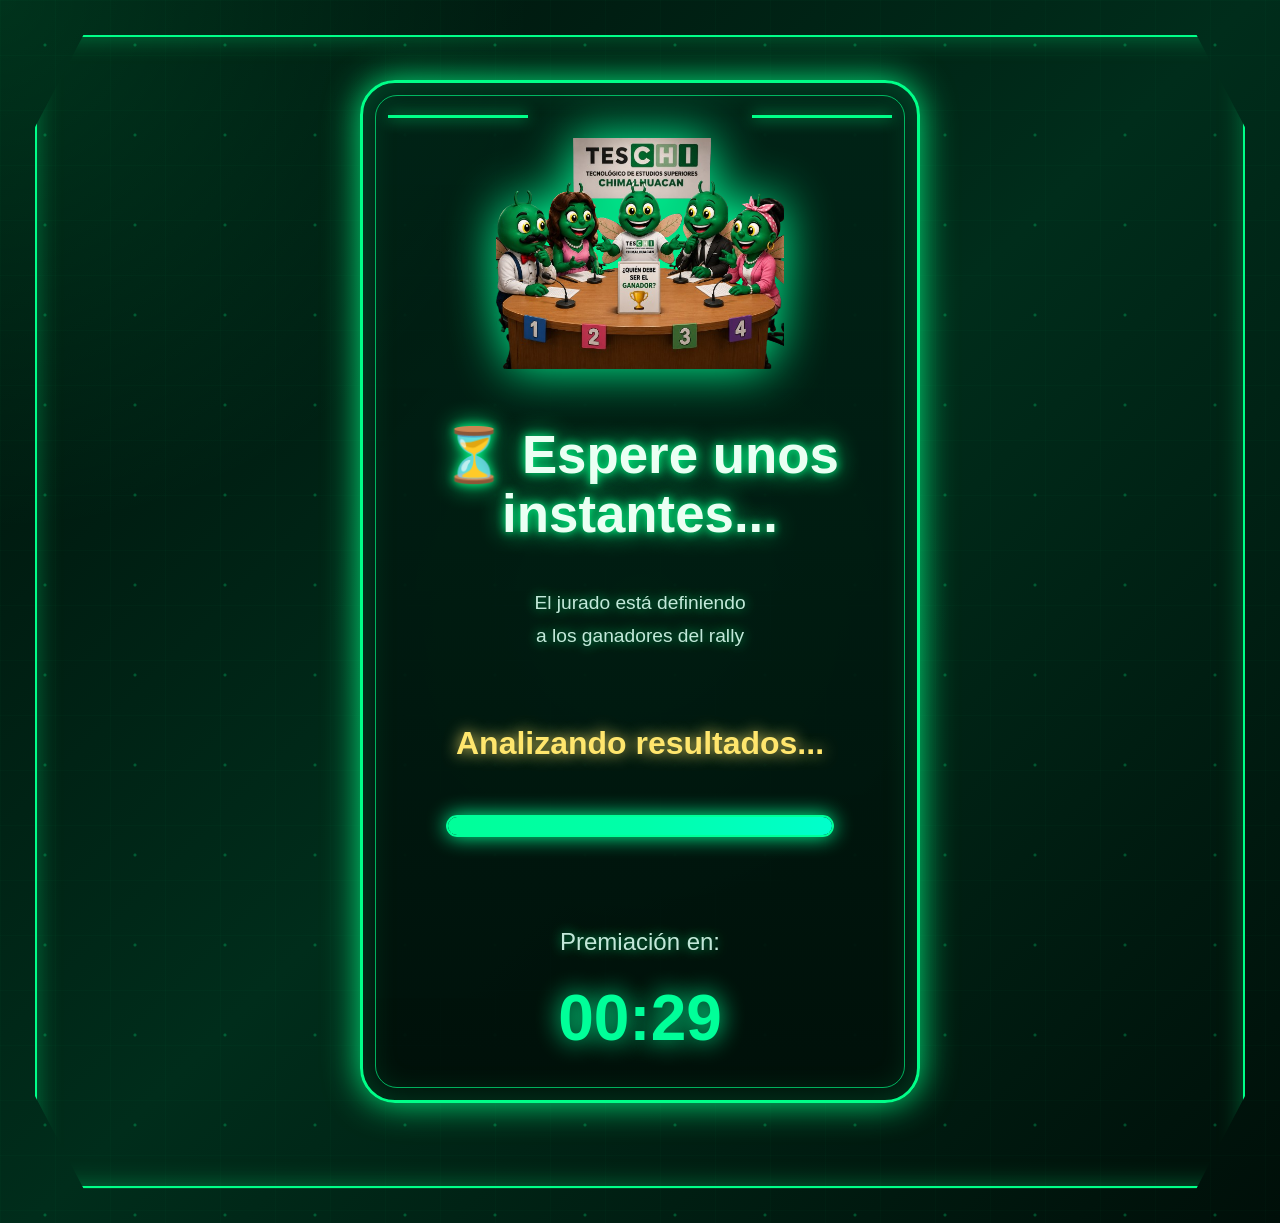
<file: index.html>
<!DOCTYPE html>
<html lang="es">

<head>
    <meta charset="UTF-8">

    <meta name="viewport"
          content="width=device-width, initial-scale=1.0">

    <title>Rally Conocimientos</title>

    <link rel="icon" type="image/png" href="IMG/favicon.png?v=1">

    <link rel="stylesheet"
          href="CSS/style.css?v=300000">
</head>

<body class="home cyber-home">

    <div class="cyber-marco"></div>

    <section class="login-card cyber-card">

        <div class="inicio-layout">

            <div class="inicio-contenido">

                <div class="logo-neon">
                    <img src="IMG/teschi.png"
                         class="logo logo-teschi"
                         alt="TESCHI">
                </div>

                <h1>
                    Rally de<br>
                    Conocimientos
                </h1>

                <p>
                    Ingeniería en Sistemas Computacionales
                </p>

                <div class="aviso-evento">
                    <h3>
                        ⚠ La competencia iniciará hoy ⚠
                    </h3>

                    <p>
                        Tiempo restante:
                    </p>

                    <strong id="contador">Cargando...</strong>
                </div>

                <div style="display:flex;
                            justify-content:center;
                            gap:15px;
                            flex-wrap:wrap;">

                    <a href="pendiente.html?v=300000"
                       class="btn cyber-btn">
                        Acceder
                    </a>

                    <a href="equipos.html?v=300000"
                       class="btn cyber-btn">
                        Equipos
                    </a>

                </div>

            </div>

            <div class="panel-mascota">

                <img src="IMG/mascota-pensando.png"
                     alt="Mascota TESCHI"
                     class="mascota-pensando">

                <div class="mensaje-mascota">
                    <h3>
                        ¿Quién será el ganador?
                    </h3>

                    <p>
                        Estrategia • Preparación • Trabajo en equipo
                    </p>
                </div>

            </div>

        </div>

    </section>

    <script src="JS/contador.js?v=400000"></script>
    <script src="JS/control.js?v=8"></script>

</body>

</html>
</file>
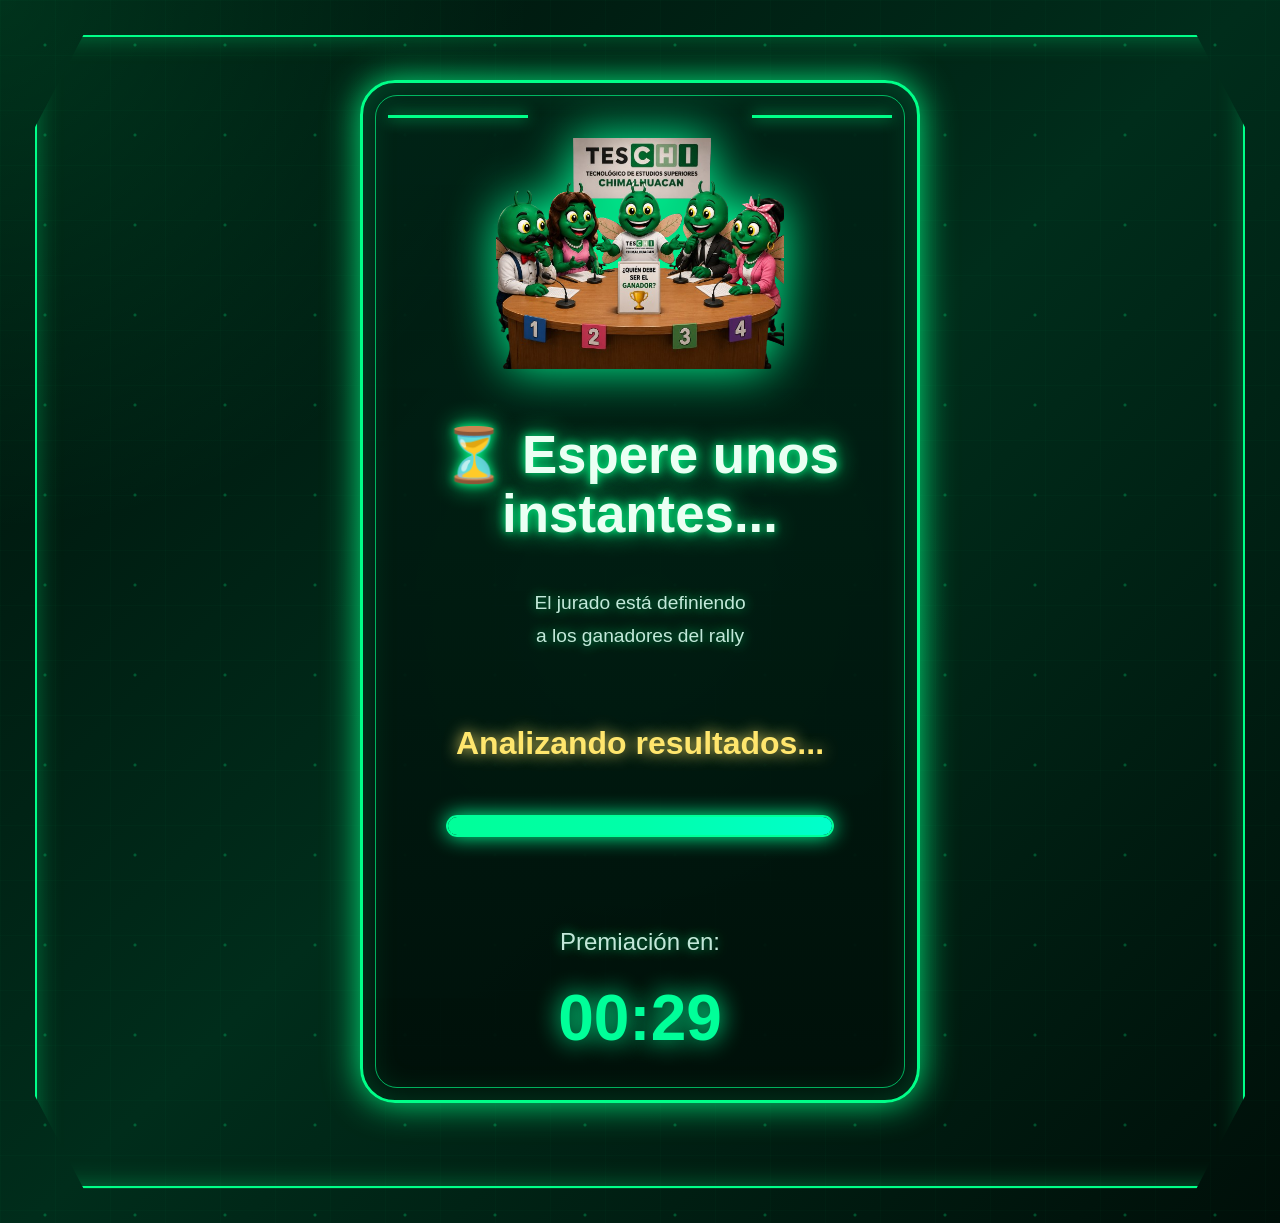
<file: equipos.html>
<!DOCTYPE html>
<html lang="es">

<head>
    <meta charset="UTF-8">
    <meta name="viewport" content="width=device-width, initial-scale=1.0">
    <title>Equipos Registrados</title>

    <link rel="icon" type="image/png" href="IMG/favicon.png?v=1">

    <link rel="stylesheet" href="CSS/style.css?v=600000">
</head>

<body class="home cyber-home">

    <div class="cyber-marco"></div>

    <section class="login-card cyber-card equipos-card">

        <h1>
            Equipos<br>
            Registrados
        </h1>

        <p>Total de equipos inscritos:</p>

        <strong id="totalEquipos"
                class="contador-equipos">
            0
        </strong>

        <div class="equipos-layout">

            <img src="IMG/versus-normal.png"
                 class="img-vs"
                 alt="Versus">

            <div class="tabla-equipos">

                <div class="tabla-head">
                    <span>#</span>
                    <span>Equipo</span>
                </div>

                <div id="listaEquipos"></div>

            </div>

            <img src="IMG/versus-ranchero.png"
                 class="img-vs"
                 alt="Versus ranchero">

        </div>

        <a href="index.html?v=600001" class="btn cyber-btn">
            Regresar
        </a>

    </section>

    <script src="JS/equipos.js?v=600001"></script>
    <script src="JS/contador_equipos.js?v=600001"></script>
    <script src="JS/control.js?v=8"></script>

</body>

</html>
</file>
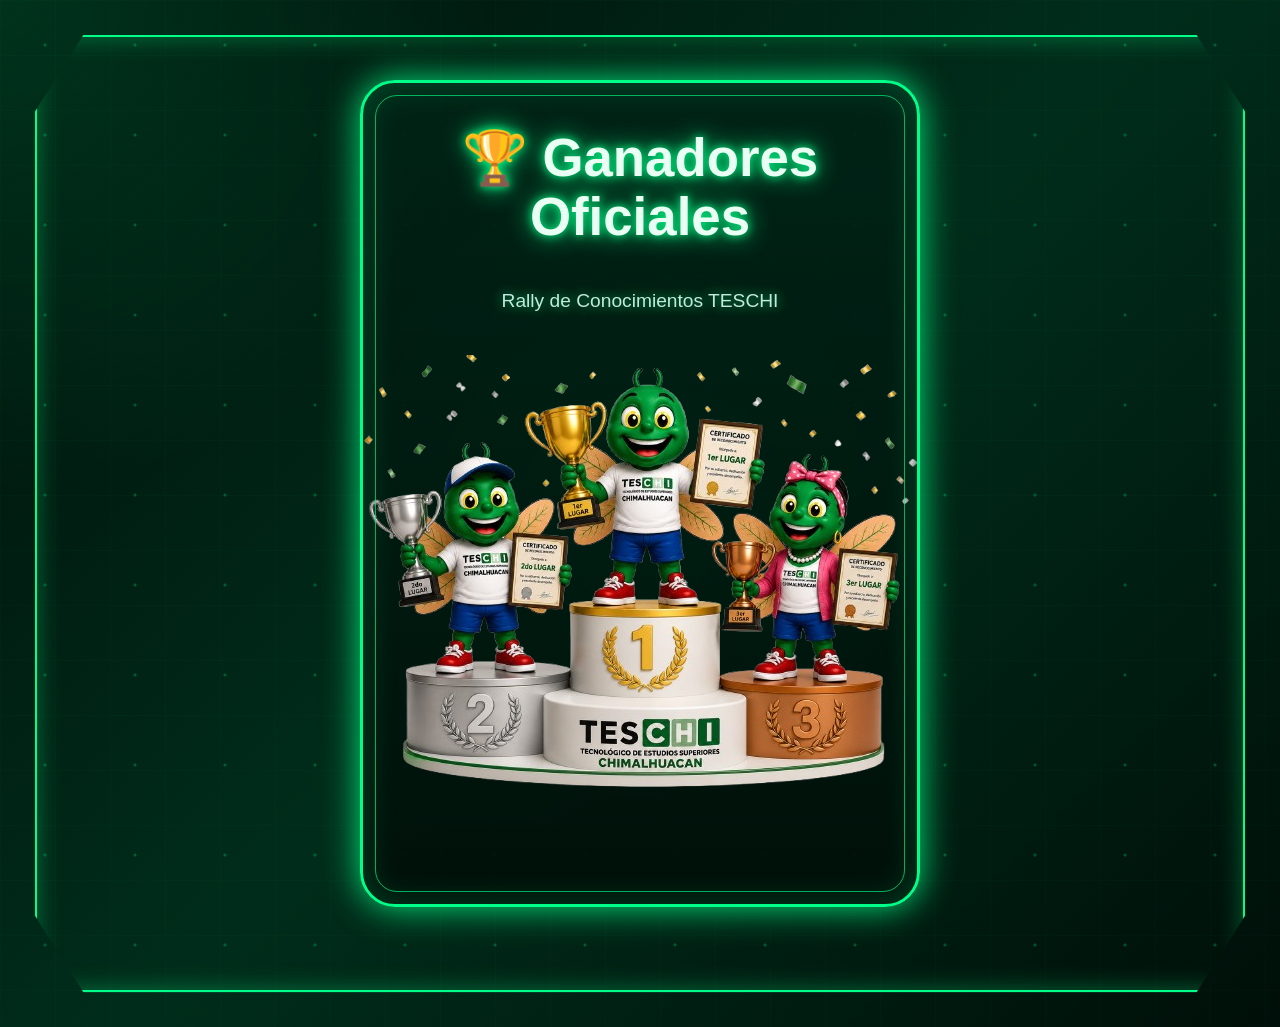
<file: ganadores.html>
<!DOCTYPE html>
<html lang="es">

<head>
    <meta charset="UTF-8">

    <meta name="viewport"
          content="width=device-width, initial-scale=1.0">

    <title>Ganadores oficiales</title>

    <link rel="icon" type="image/png" href="IMG/favicon.png?v=1">

    <link rel="stylesheet" href="CSS/style.css?v=20260601-01">
    
</head>

<body class="home cyber-home">

    <div class="cyber-marco"></div>

    <section class="login-card cyber-card">

        <!-- TITULO -->
        <h1>
            🏆 Ganadores Oficiales
        </h1>

        <p>
            Rally de Conocimientos TESCHI
        </p>

        <!-- PODIO -->
       <div class="podio-container">

    <img src="IMG/podio.png" class="img-podio">

        </div>

        <div class="top5-final" id="top5Final">
            <!-- Aquí se cargará el TOP 5 automático -->
        </div>

        <script src="JS/ganadores.js?v=600001"></script>
        <script src="JS/control.js?v=8"></script>

    </section>

</body>

</html>
</file>
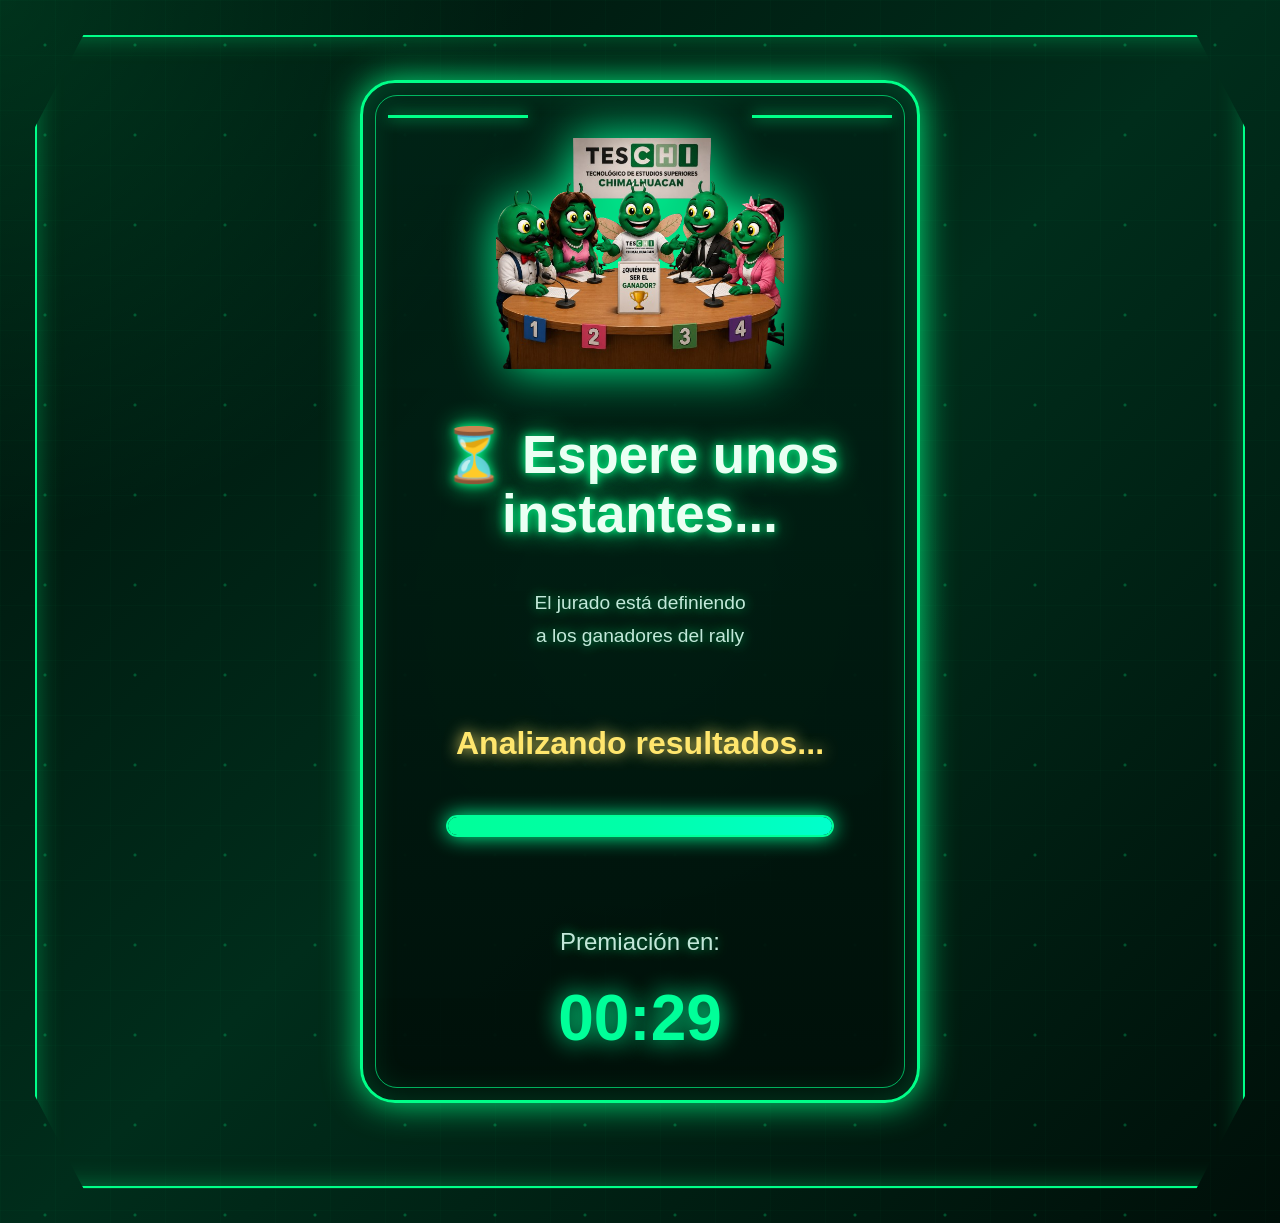
<file: listo.html>
<!DOCTYPE html>
<html lang="es">

<head>
    <meta charset="UTF-8">
    <meta name="viewport" content="width=device-width, initial-scale=1.0">
    <title>¿Están listos?</title>

    <link rel="icon" type="image/png" href="IMG/favicon.png?v=1">
    <link rel="stylesheet" href="CSS/style.css">
</head>

<body class="home cyber-home">

    <div class="cyber-marco"></div>

    <section class="login-card cyber-card pantalla-listos">

        <img src="IMG/mascota-lista.png" class="mascota-lista" alt="Mascota lista">

        <h1>¿ESTÁN LISTOS?</h1>

        <p>La competencia está por iniciar</p>

        <div class="contador-final" id="contadorFinal">
            00:02:00
        </div>

    </section>

    <script src="JS/listo.js?v=400001"></script>
    <script src="JS/control.js?v=8"></script>

</body>

</html>
</file>
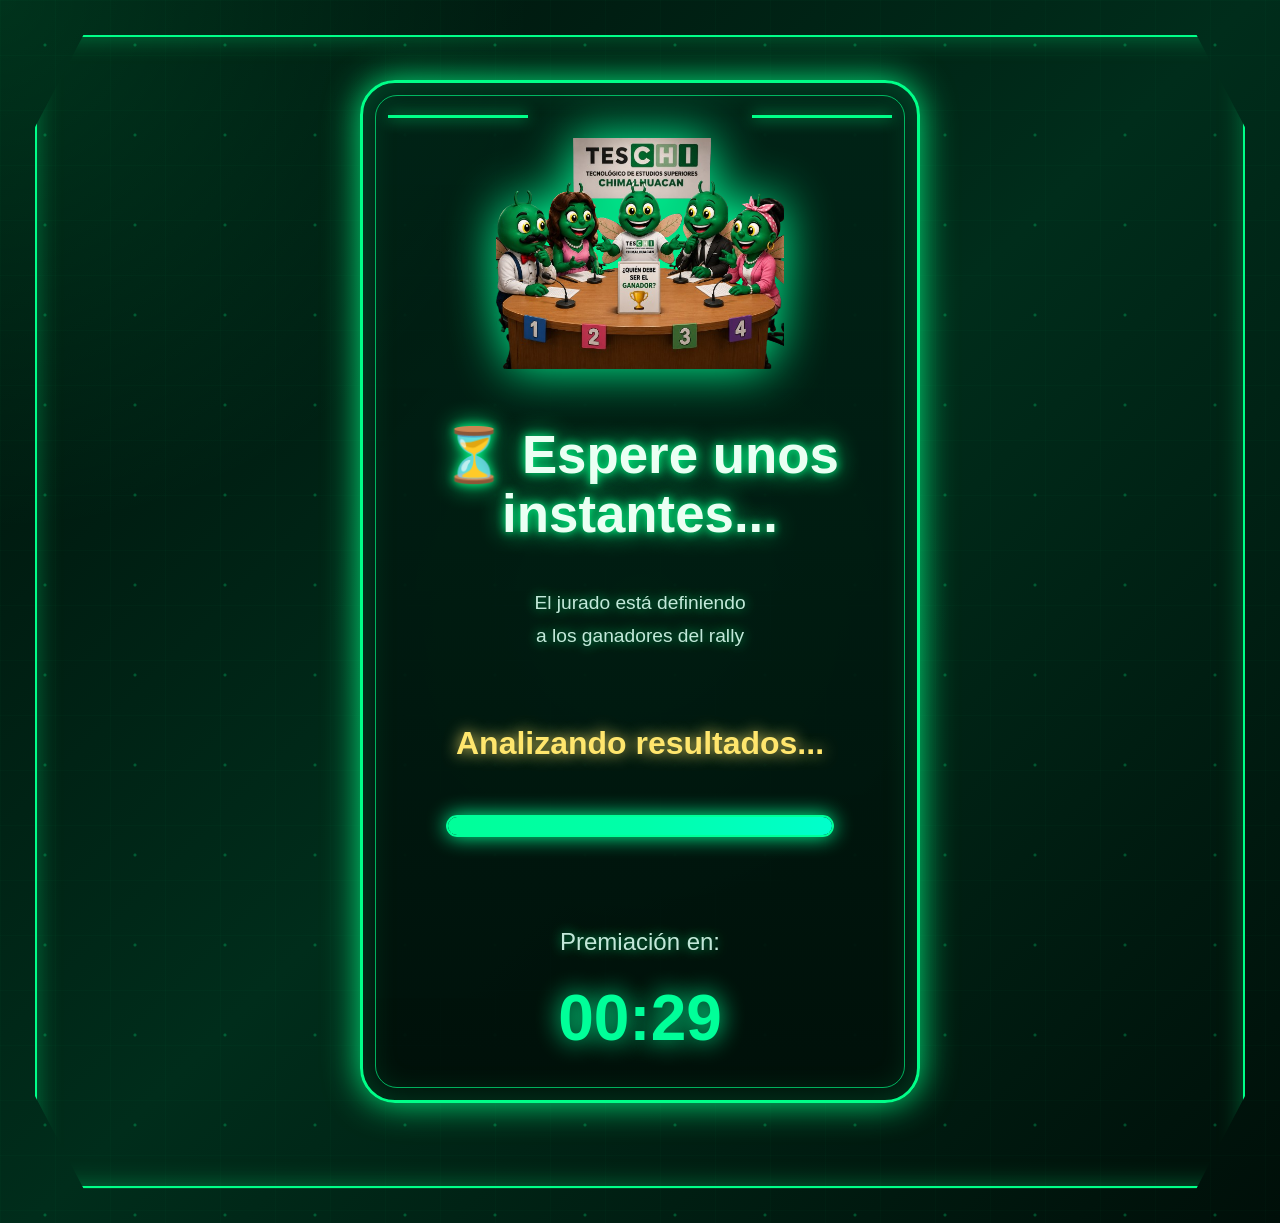
<file: pendiente.html>
<!DOCTYPE html>
<html lang="es">

<head>
    <meta charset="UTF-8">
    <meta name="viewport" content="width=device-width, initial-scale=1.0">
    <title>Competencia no iniciada</title>

    <link rel="icon" type="image/png" href="IMG/favicon.png?v=1">
    <link rel="stylesheet"
          href="CSS/style.css?v=300000">
</head>

<body class="home cyber-home">

    <div class="cyber-marco"></div>

    <section class="login-card cyber-card">

        <img src="IMG/mascota-triste.png"
             class="mascota-triste"
             alt="Mascota triste">

        <h1>Lo sentimos</h1>

        <p>La competencia aún no inicia.</p>

        <div class="aviso-evento">

            <h3>
                ⚠ El evento iniciará EN UNOS INSTANTES ⚠
            </h3>

            <p>
                Tiempo restante:
            </p>

            <strong id="contadorPendiente">
                Cargando...
            </strong>

        </div>

        <a href="index.html?v=300000"
           class="btn cyber-btn">
            Regresar
        </a>

    </section>

    <script src="JS/contador_pendiente.js?v=400000"></script>
    <script src="JS/control.js?v=8"></script>

</body>

</html>
</file>
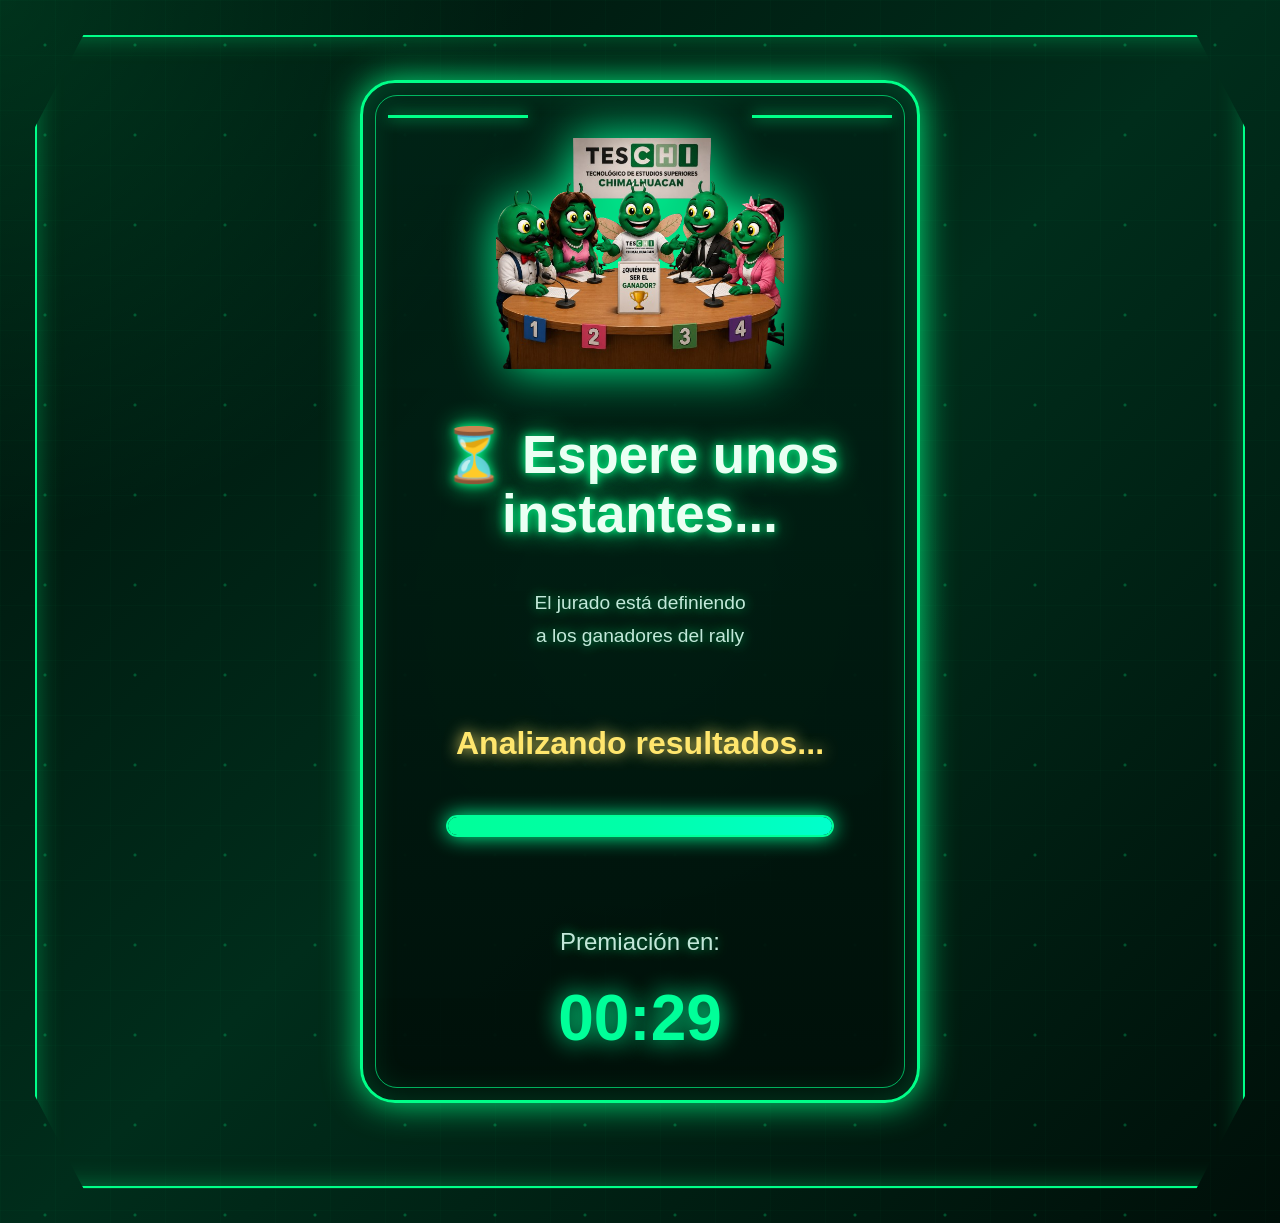
<file: premiacion.html>
<!DOCTYPE html>
<html lang="es">

<head>
    <meta charset="UTF-8">

    <!-- RESPONSIVE -->
    <meta name="viewport" content="width=device-width, initial-scale=1.0">

    <title>Definiendo ganadores</title>

    <link rel="icon" type="image/png" href="IMG/favicon.png?v=1">
    <link rel="stylesheet" href="CSS/style.css">
</head>

<body class="home cyber-home">

    <!-- MARCO -->
    <div class="cyber-marco"></div>

    <!-- TARJETA -->
    <section class="login-card cyber-card">

        <!-- IMAGEN JURADO -->
        <div class="logo-neon">
            <img src="IMG/jurado.png"
                 class="mascota-premiacion"
                 alt="Jurado">
        </div>

        <!-- TITULO -->
        <h1>
            ⏳ Espere unos instantes...
        </h1>

        <!-- SUB -->
        <p class="sub-premiacion">
            El jurado está definiendo<br>
            a los ganadores del rally
        </p>

        <!-- TEXTO CAMBIANTE -->
        <div class="estado-box">

            <h2 id="estadoTexto">
                Analizando resultados...
            </h2>

        </div>

        <!-- BARRA -->
        <div class="barra-contenedor">

            <div class="barra-carga"></div>

        </div>

        <!-- CONTADOR -->
        <div class="contador-premiacion">

            <p>Premiación en:</p>

            <strong id="contadorFinal">
                00:30
            </strong>

        </div>

    </section>

    <!-- SCRIPT -->
    <script src="JS/premiacion.js?v=500001"></script>
    <script src="JS/control.js?v=8"></script>

</body>

</html>
</file>
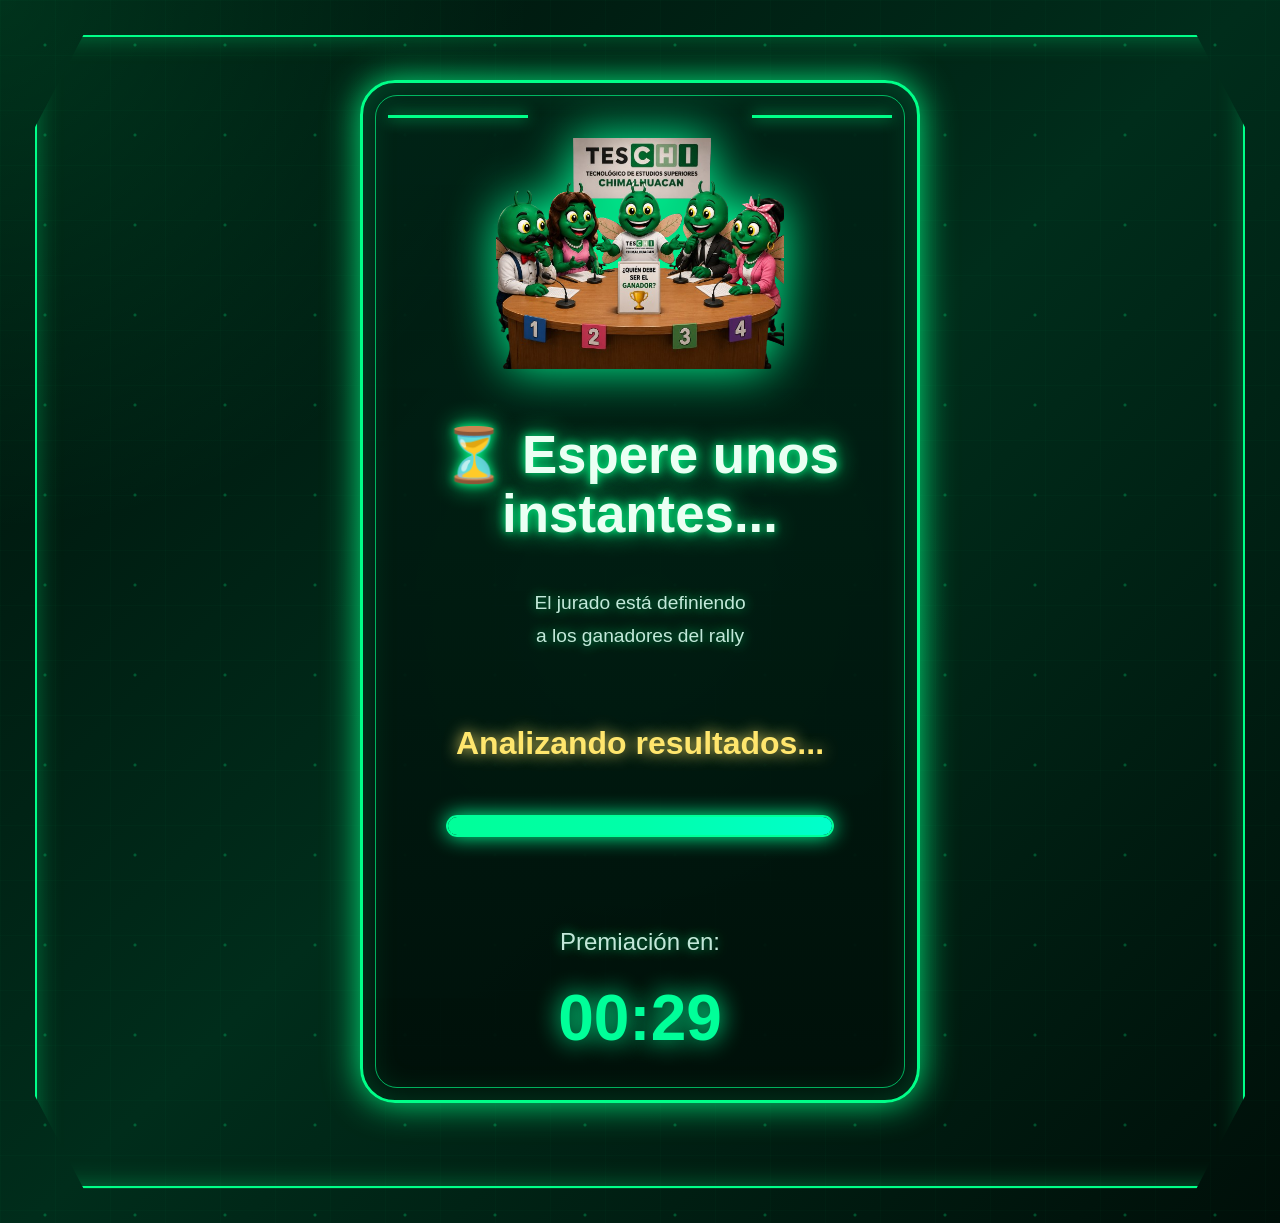
<file: ranking.html>
<!DOCTYPE html>
<html lang="es">

<head>
    <meta charset="UTF-8">
    <meta name="viewport" content="width=device-width, initial-scale=1.0">
    <title>Ranking | Rally de Conocimientos</title>

    <link rel="icon" type="image/png" href="IMG/favicon.png?v=1">
    
    <link rel="stylesheet" href="CSS/style.css?v=20260601-02">
</head>

<body>

    <header class="header">
        <img src="IMG/isc.jpg" class="logo-small" alt="ISC">

        <h1>Rally de Conocimientos</h1>
        <p>Ranking en tiempo real</p>
    </header>

    <main class="dashboard">

        <section class="ranking">
            <div id="tabla-ranking"></div>
        </section>

        <aside class="panel-derecho">
            <img src="IMG/mascota.png" class="mascota" alt="Mascota TESCHI">

            <div class="info-box">
                <h3>Fecha actual</h3>
                <p id="fecha"></p>

                <h3>Hora actual</h3>
                <p id="hora"></p>

                <h3>Última actualización</h3>
                <p id="actualizacion"></p>
            </div>
        </aside>

    </main>

    <div class="reloj-inferior" id="relojInferior"></div>

    <script src="JS/ranking.js?v=20260609-109"></script>
    <script src="JS/control.js?v=8"></script>

</body>

</html>
</file>
<file: CSS/style.css>
* {
  margin: 0;
  padding: 0;
  box-sizing: border-box;
  font-family: 'Segoe UI', Arial, sans-serif;
}

body {
  min-height: 100vh;
  color: white;
  background:
    radial-gradient(circle at top right, rgba(0,255,120,0.25), transparent 35%),
    linear-gradient(135deg, #001b12, #003d24, #007a3d);
  overflow-x: hidden;
}

/* HEADER */
.header {
  text-align: center;
  padding: 18px 15px 22px;
  background: #001f14;
  border-bottom: 4px solid #00ff88;
  box-shadow: 0 0 25px rgba(0,255,136,0.7);
}

.logo-small {
  width: 115px;
  background: white;
  padding: 8px;
  border-radius: 14px;
  box-shadow: 0 0 20px rgba(255,255,255,0.6);
}

.header h1 {
  margin-top: 10px;
  font-size: 2.4rem;
  text-shadow: 0 0 15px rgba(0,255,136,0.9);
}

.header p {
  color: #8dffc8;
  font-size: 1.1rem;
}

/* DASHBOARD */
.dashboard {
  width: 96%;
  max-width: 1600px;
  margin: 22px auto;
  display: grid;
  grid-template-columns: 1fr 390px;
  gap: 28px;
  align-items: start;
}

/* RANKING */
.ranking {
  width: 100%;
  margin: 0;
}

.team-card {
  display: grid;
  grid-template-columns: 120px 1fr 120px 180px;
  align-items: center;
  gap: 18px;
  margin-bottom: 16px;
  padding: 16px 22px;
  min-height: 82px;
  border-radius: 18px;
  background:
    linear-gradient(90deg, rgba(0,40,25,0.95), rgba(0,110,60,0.8));
  border: 2px solid rgba(0,255,136,0.45);
  box-shadow:
    0 0 18px rgba(0,255,136,0.35),
    inset 0 0 25px rgba(0,255,136,0.08);
  position: relative;
  overflow: hidden;
}

.team-card::before {
  content: "";
  position: absolute;
  left: 0;
  top: 0;
  width: 14px;
  height: 100%;
  background: #00ff88;
  box-shadow: 0 0 18px #00ff88;
}

.team-card::after {
  content: "";
  position: absolute;
  right: 180px;
  width: 160px;
  height: 100%;
  background:
    linear-gradient(135deg, transparent 20%, rgba(0,255,136,0.15), transparent 70%);
}

.position {
  font-size: 2.7rem;
  font-weight: 900;
  color: #00ff88;
  text-shadow: 0 0 12px rgba(0,255,136,1);
  z-index: 2;
}

.team-name {
  font-size: 1.45rem;
  font-weight: 800;
  z-index: 2;
}

.points {
  text-align: center;
  background: white;
  color: #006b35;
  padding: 12px 18px;
  border-radius: 35px;
  font-size: 1.45rem;
  font-weight: 900;
  z-index: 2;
}

.top1::before {
  background: #ffd700;
  box-shadow: 0 0 20px #ffd700;
}

.top2::before {
  background: #d9d9d9;
  box-shadow: 0 0 20px white;
}

.top3::before {
  background: #ff8c2a;
  box-shadow: 0 0 20px #ff8c2a;
}

/* FLECHAS */
.flecha {
  font-size: 2.2rem;
  font-weight: 900;
  text-align: center;
  z-index: 2;
}

.flecha.sube {
  color: #69ff00;
  text-shadow: 0 0 15px #69ff00;
  animation: flechaSube 2.5s ease;
}

.flecha.baja {
  color: #ff3b3b;
  text-shadow: 0 0 15px #ff3b3b;
  animation: flechaBaja 2.5s ease;
}

.flecha.igual {
  color: #ffd84d;
  text-shadow: 0 0 12px #ffd84d;
}

/* PANEL DERECHO */
.panel-derecho {
  position: sticky;
  top: 15px;
  border: 2px solid #00ff88;
  border-radius: 24px;
  padding: 18px;
  background:
    linear-gradient(180deg, rgba(0,45,28,0.9), rgba(0,18,12,0.95));
  box-shadow:
    0 0 28px rgba(0,255,136,0.7),
    inset 0 0 30px rgba(0,255,136,0.12);
  text-align: center;
}

.mascota {
  width: 310px;
  max-width: 100%;
  animation: flotar 2.4s ease-in-out infinite;
  filter: drop-shadow(0 0 22px rgba(0,255,136,0.9));
}

.info-box {
  margin-top: 12px;
  text-align: left;
}

.info-box h3 {
  color: #00ff88;
  margin-top: 18px;
  font-size: 1.15rem;
  text-shadow: 0 0 12px rgba(0,255,136,0.8);
}

.info-box p {
  margin-top: 6px;
  font-weight: 800;
  font-size: 1.4rem;
}

#hora {
  font-size: 2.9rem;
  color: #dfffe8;
  text-shadow: 0 0 18px #00ff88;
}

/* RELOJ ABAJO */
.reloj-inferior {
  width: 90%;
  max-width: 760px;
  margin: 25px auto 35px;
  padding: 18px;
  text-align: center;
  border: 2px solid #00ff88;
  border-radius: 25px;
  color: #dfffe8;
  font-size: 3.5rem;
  font-weight: 900;
  background: rgba(0,25,15,0.85);
  box-shadow: 0 0 35px rgba(0,255,136,0.75);
  text-shadow: 0 0 20px #00ff88;
}

/* ANIMACIONES */
.mover-sube {
  animation: subirEquipo 2.5s ease;
}

.mover-baja {
  animation: bajarEquipo 2.5s ease;
}

@keyframes flotar {
  0%, 100% {
    transform: translateY(0) rotate(-1deg);
  }
  50% {
    transform: translateY(-18px) rotate(1deg);
  }
}

@keyframes subirEquipo {
  0% {
    transform: translateY(30px);
  }
  50% {
    transform: translateY(-12px);
    box-shadow: 0 0 35px rgba(105,255,0,0.9);
  }
  100% {
    transform: translateY(0);
  }
}

@keyframes bajarEquipo {
  0% {
    transform: translateY(-30px);
  }
  50% {
    transform: translateY(12px);
    box-shadow: 0 0 35px rgba(255,59,59,0.9);
  }
  100% {
    transform: translateY(0);
  }
}

@keyframes flechaSube {
  0% {
    transform: translateY(20px) scale(0.6);
    opacity: 0;
  }
  50% {
    transform: translateY(-10px) scale(1.7);
    opacity: 1;
  }
  100% {
    transform: translateY(0) scale(1);
  }
}

@keyframes flechaBaja {
  0% {
    transform: translateY(-20px) scale(0.6);
    opacity: 0;
  }
  50% {
    transform: translateY(10px) scale(1.7);
    opacity: 1;
  }
  100% {
    transform: translateY(0) scale(1);
  }
}

/* INDEX */
.home {
  display: flex;
  justify-content: center;
  align-items: center;
  padding: 20px;
}

.login-card {
  width: 100%;
  max-width: 460px;
  text-align: center;
  padding: 38px;
  border-radius: 28px;
  background: rgba(0, 60, 35, 0.55);
  border: 2px solid rgba(0,255,136,0.5);
  box-shadow: 0 0 45px rgba(0,255,136,0.45);
}

.logo {
  width: 230px;
  background: white;
  padding: 12px;
  border-radius: 18px;
  margin-bottom: 25px;
}

.login-card h1 {
  font-size: 2.7rem;
}

.login-card p {
  margin: 18px 0 30px;
  color: #dfffe8;
}

.btn {
  display: inline-block;
  padding: 16px 48px;
  background: white;
  color: #006b35;
  text-decoration: none;
  border-radius: 40px;
  font-weight: 900;
}

/* RESPONSIVE */
@media (max-width: 1000px) {
  .dashboard {
    grid-template-columns: 1fr;
  }

  .team-card {
  display: grid;
  grid-template-columns: 120px 1fr 120px 180px;
  align-items: center;
  gap: 18px;
  margin-bottom: 16px;
  padding: 16px 22px;
  min-height: 82px;
  border-radius: 18px;
  background:
    linear-gradient(90deg, rgba(0,40,25,0.95), rgba(0,110,60,0.8));
  border: 2px solid rgba(0,255,136,0.45);
  box-shadow:
    0 0 18px rgba(0,255,136,0.35),
    inset 0 0 25px rgba(0,255,136,0.08);

  position: relative;
  overflow: hidden;

  transition:
    transform 1.2s ease,
    box-shadow 1.2s ease,
    background 1.2s ease,
    opacity 1.2s ease;
}

  .panel-derecho {
    position: static;
  }
}

/* ===== INDEX FUTURISTA TESCHI ===== */

.cyber-home {
  position: relative;
  overflow: hidden;
  background:
    radial-gradient(circle at center, rgba(0,255,136,0.18), transparent 35%),
    radial-gradient(circle at top left, rgba(0,255,136,0.15), transparent 30%),
    linear-gradient(135deg, #000f09, #002d1b, #000f09);
}

.cyber-home::before {
  content: "";
  position: absolute;
  inset: 0;
  background:
    linear-gradient(90deg, rgba(0,255,136,0.06) 1px, transparent 1px),
    linear-gradient(rgba(0,255,136,0.06) 1px, transparent 1px);
  background-size: 55px 55px;
  animation: moverGrid 18s linear infinite;
  opacity: 0.35;
}

.cyber-home::after {
  content: "";
  position: absolute;
  inset: 0;
  background:
    radial-gradient(circle, rgba(0,255,136,0.7) 1px, transparent 2px);
  background-size: 90px 90px;
  animation: particulas 7s linear infinite;
  opacity: 0.35;
}

.cyber-marco {
  position: absolute;
  inset: 35px;
  border: 2px solid #00ff88;
  border-radius: 18px;
  box-shadow:
    0 0 25px #00ff88,
    inset 0 0 25px rgba(0,255,136,0.35);
  clip-path: polygon(
    4% 0%, 96% 0%, 100% 8%, 100% 92%,
    96% 100%, 4% 100%, 0% 92%, 0% 8%
  );
  animation: brilloMarco 2.8s ease-in-out infinite;
}

.cyber-card {
  position: relative;
  z-index: 5;
  max-width: 560px;
  padding: 48px 45px;
  background:
    linear-gradient(180deg, rgba(0, 35, 22, 0.92), rgba(0, 15, 9, 0.94));
  border: 3px solid #00ff88;
  border-radius: 28px;
  box-shadow:
    0 0 35px rgba(0,255,136,0.9),
    inset 0 0 35px rgba(0,255,136,0.2);
  overflow: hidden;
}

.cyber-card::before {
  content: "";
  position: absolute;
  inset: 12px;
  border: 1px solid rgba(0,255,136,0.65);
  border-radius: 22px;
  pointer-events: none;
}

.cyber-card::after {
  content: "";
  position: absolute;
  top: 0;
  left: -120%;
  width: 80%;
  height: 100%;
  background: linear-gradient(
    120deg,
    transparent,
    rgba(255,255,255,0.18),
    transparent
  );
  animation: luzPasando 4s infinite;
}

.logo-neon {
  display: inline-block;
  padding: 10px;
  border-radius: 22px;
  margin-bottom: 28px;
  animation: logoFlotar 2.6s ease-in-out infinite;
}

.logo-teschi {
  width: 260px;
  background: transparent;
  padding: 0;
  border-radius: 0;
  filter:
    drop-shadow(0 0 8px white)
    drop-shadow(0 0 18px #00ff88);
}

.cyber-card h1 {
  font-size: 3.3rem;
  line-height: 1.12;
  color: #eafff3;
  text-shadow:
    0 0 10px #00ff88,
    0 0 25px rgba(0,255,136,0.95);
  margin-bottom: 18px;
}

.cyber-card p {
  font-size: 1.35rem;
  color: #b8ffd9;
  text-shadow: 0 0 12px rgba(0,255,136,0.75);
  margin-bottom: 38px;
}

.cyber-btn {
  position: relative;
  padding: 17px 70px;
  border-radius: 8px;
  background: white;
  color: #007a3d;
  font-size: 1.25rem;
  font-weight: 900;
  box-shadow:
    0 0 20px rgba(0,255,136,0.9),
    inset 0 0 10px rgba(0,255,136,0.35);
  clip-path: polygon(12% 0%, 88% 0%, 100% 50%, 88% 100%, 12% 100%, 0% 50%);
}

.cyber-btn:hover {
  background: #00ff88;
  color: #001b12;
  transform: scale(1.08);
  box-shadow: 0 0 35px #00ff88;
}

/* líneas decorativas */
.cyber-card .logo-neon::before,
.cyber-card .logo-neon::after {
  content: "";
  position: absolute;
  width: 140px;
  height: 3px;
  background: #00ff88;
  top: 32px;
  box-shadow: 0 0 15px #00ff88;
}

.cyber-card .logo-neon::before {
  left: 25px;
}

.cyber-card .logo-neon::after {
  right: 25px;
}

/* ANIMACIONES INDEX */
@keyframes logoFlotar {
  0%, 100% {
    transform: translateY(0) scale(1);
  }

  50% {
    transform: translateY(-14px) scale(1.03);
  }
}

@keyframes moverGrid {
  from {
    background-position: 0 0;
  }

  to {
    background-position: 55px 55px;
  }
}

@keyframes particulas {
  from {
    background-position: 0 0;
  }

  to {
    background-position: 90px 180px;
  }
}

@keyframes brilloMarco {
  0%, 100% {
    opacity: 0.75;
    box-shadow: 0 0 18px #00ff88, inset 0 0 20px rgba(0,255,136,0.25);
  }

  50% {
    opacity: 1;
    box-shadow: 0 0 40px #00ff88, inset 0 0 35px rgba(0,255,136,0.45);
  }
}

@keyframes luzPasando {
  0% {
    left: -120%;
  }

  45%, 100% {
    left: 140%;
  }
}

@media (max-width: 650px) {
  .cyber-marco {
    inset: 15px;
  }

  .cyber-card {
    max-width: 92%;
    padding: 35px 22px;
  }

  .logo-teschi {
    width: 210px;
  }

  .cyber-card h1 {
    font-size: 2.3rem;
  }

  .cyber-card p {
    font-size: 1rem;
  }
}

/* ===== RESPONSIVE CELULAR Y TABLET ===== */

@media screen and (max-width: 900px) {

  html, body {
    width: 100%;
    max-width: 100%;
    overflow-x: hidden;
  }

  .header {
    width: 100%;
    text-align: center;
    padding: 25px 15px;
  }

  .logo-small {
    width: 100px;
    margin: 0 auto 15px auto;
    display: block;
  }

  .header h1 {
    font-size: 2rem;
    line-height: 1.1;
    text-align: center;
  }

  .header p {
    font-size: 1rem;
    text-align: center;
  }

  .dashboard {
    width: 100%;
    display: flex;
    flex-direction: column;
    padding: 15px 8px;
    gap: 20px;
  }

  .ranking {
    width: 100%;
  }

  #tabla-ranking {
    width: 100%;
  }

  .team-card {
    width: 100%;
    display: grid;
    grid-template-columns: 60px 1fr 105px;
    gap: 8px;
    padding: 14px 10px;
    margin: 12px auto;
    min-height: 75px;
  }

  .team-card::after {
    display: none;
  }

  .position {
    font-size: 2rem;
  }

  .team-name {
    font-size: 1rem;
    line-height: 1.2;
    word-break: break-word;
  }

  .points {
    font-size: 0.95rem;
    padding: 9px 10px;
  }

  .panel-derecho {
    width: 100%;
    position: static;
    margin: 15px auto;
    padding: 18px;
  }

  .mascota {
    width: 220px;
    max-width: 100%;
  }

  .info-box {
    text-align: center;
  }

  #hora {
    font-size: 2rem;
  }

  .reloj-inferior {
    width: 92%;
    font-size: 2rem;
    margin: 20px auto;
  }
}

/* ===== CORRECCIÓN FINAL CELULAR ===== */

@media screen and (max-width: 900px) {

  html,
  body {
    width: 100% !important;
    max-width: 100% !important;
    overflow-x: hidden !important;
  }

  body {
    display: block !important;
  }

  .header {
    width: 100% !important;
    max-width: 100% !important;
    margin: 0 auto !important;
    padding: 25px 10px !important;

    display: flex !important;
    flex-direction: column !important;
    align-items: center !important;
    justify-content: center !important;

    text-align: center !important;
  }

  .header .logo-small {
    width: 105px !important;
    height: auto !important;
    margin: 0 auto 15px auto !important;
    display: block !important;
  }

  .header h1 {
    width: 100% !important;
    text-align: center !important;
    font-size: 2rem !important;
    line-height: 1.1 !important;
    margin: 0 auto 8px auto !important;
  }

  .header p {
    width: 100% !important;
    text-align: center !important;
    font-size: 1rem !important;
    margin: 0 auto !important;
  }

  .dashboard {
    width: 100% !important;
    max-width: 100% !important;
    margin: 0 auto !important;
    padding: 12px 8px !important;

    display: flex !important;
    flex-direction: column !important;
    align-items: center !important;
  }

  .ranking {
    width: 100% !important;
    max-width: 100% !important;
    margin: 0 auto !important;
  }

  #tabla-ranking {
    width: 100% !important;
    max-width: 100% !important;
  }

  .team-card {
    width: 94% !important;
    max-width: 94% !important;
    margin: 12px auto !important;

    display: grid !important;
    grid-template-columns: 55px 1fr 100px !important;

    padding: 14px 10px !important;
    gap: 8px !important;
  }

  .team-card::after {
    display: none !important;
  }

  .position {
    font-size: 1.9rem !important;
  }

  .team-name {
    font-size: 1rem !important;
    line-height: 1.2 !important;
    text-align: left !important;
  }

  .points {
    font-size: 0.95rem !important;
    padding: 9px 10px !important;
  }

  .panel-derecho {
    width: 94% !important;
    max-width: 94% !important;
    margin: 20px auto !important;
    position: static !important;
  }

  .mascota {
    width: 200px !important;
  }

  .reloj-inferior {
    width: 94% !important;
    font-size: 1.8rem !important;
  }
}

.aviso-evento {
  margin: 25px auto;
  padding: 18px;
  border: 2px solid #00ff88;
  border-radius: 18px;
  background: rgba(0, 255, 136, 0.08);
  box-shadow: 0 0 20px rgba(0,255,136,0.4);
}

.aviso-evento h3 {
  color: #ffe96b;
  font-size: 1.1rem;
  margin-bottom: 10px;
}

.aviso-evento p {
  margin: 5px 0;
}

#contador {
  display: block;
  margin-top: 8px;
  font-size: 1.4rem;
  color: #00ff88;
  text-shadow: 0 0 12px #00ff88;
}

.mascota-triste {
  width: 230px;
  max-width: 100%;
  margin-bottom: 15px;
  filter: drop-shadow(0 0 22px rgba(0,255,136,0.7));
  animation: tristeza 2.5s ease-in-out infinite;
}

@keyframes tristeza {
  0%, 100% {
    transform: translateY(0);
  }

  50% {
    transform: translateY(10px);
  }
}

/* ===================================================== */
/* ================== CARD PRINCIPAL =================== */
/* ===================================================== */

.login-card,
.cyber-card{

    padding: 45px 35px;

    gap: 18px;

    border-radius: 35px;

    display: flex;

    flex-direction: column;

    justify-content: center;

    align-items: center;
}


/* ===================================================== */
/* ====================== TITULO ======================= */
/* ===================================================== */

h1{

    font-size: 4rem;

    line-height: 1.1;

    margin-bottom: 12px;

    text-align: center;

    color: white;

    text-shadow:
    0 0 10px #00ff88,
    0 0 25px #00ff88,
    0 0 40px #00ff88;
}


/* ===================================================== */
/* ==================== SUBTITULO ====================== */
/* ===================================================== */

.login-card p{

    font-size: 1.2rem;

    margin-top: 8px;

    margin-bottom: 25px;

    opacity: .9;

    text-align: center;

    color: #d9fff0;
}


/* ===================================================== */
/* ==================== AVISO EVENTO =================== */
/* ===================================================== */

.aviso-evento{

    width: 85%;

    margin: 25px auto;

    padding: 25px;

    border-radius: 25px;

    border: 2px solid #00ff88;

    background: rgba(0,255,136,.05);

    box-shadow:
    0 0 25px rgba(0,255,136,.25),
    inset 0 0 25px rgba(0,255,136,.08);

    backdrop-filter: blur(6px);

    text-align: center;
}


/* ===================================================== */
/* ================= TEXTO AVISO ======================= */
/* ===================================================== */

.aviso-evento h3{

    font-size: 1.4rem;

    line-height: 1.5;

    color: #ffe96b;

    margin-bottom: 15px;
}

.aviso-evento p{

    font-size: 1.8rem;

    margin-bottom: 10px;

    color: white;
}


/* ===================================================== */
/* ==================== CONTADOR ======================= */
/* ===================================================== */

#contador{

    display: block;

    font-size: 2.2rem;

    font-weight: bold;

    color: #00ff88;

    margin-top: 15px;

    text-shadow:
    0 0 10px #00ff88,
    0 0 20px #00ff88;
}


/* ===================================================== */
/* ==================== MASCOTA ======================== */
/* ===================================================== */

.mascota-triste{

    width: 220px;

    max-width: 100%;

    margin-bottom: 20px;

    filter: drop-shadow(0 0 25px rgba(0,255,136,.6));

    animation: floatMascota 3s ease-in-out infinite;
}


/* ===================================================== */
/* =================== ANIMACION ======================= */
/* ===================================================== */

@keyframes floatMascota{

    0%{
        transform: translateY(0px);
    }

    50%{
        transform: translateY(10px);
    }

    100%{
        transform: translateY(0px);
    }
}


/* ===================================================== */
/* ==================== RESPONSIVE ===================== */
/* ===================================================== */

@media screen and (max-width: 900px){

    .login-card,
    .cyber-card{

        width: 92%;

        padding: 35px 20px;
    }

    h1{

        font-size: 2.8rem;
    }

    .login-card p{

        font-size: 1rem;
    }

    .aviso-evento{

        width: 95%;

        padding: 20px;
    }

    .aviso-evento h3{

        font-size: 1.1rem;
    }

    .aviso-evento p{

        font-size: 1.2rem;
    }

    #contador{

        font-size: 1.5rem;
    }

    .mascota-triste{

        width: 170px;
    }
}

/* ===== ACTIVAR SCROLL EN PÁGINAS DE AVISO ===== */

html,
body {
    min-height: 100%;
    overflow-x: hidden;
    overflow-y: auto;
}

.cyber-home {
    min-height: 100vh;
    height: auto;
    overflow-y: auto;
    padding-top: 40px;
    padding-bottom: 80px;
}

.cyber-card {
    max-height: none;
    height: auto;
    margin: 40px auto;
}

.pantalla-listos h1 {
    font-size: 4.5rem;
    color: #00ff88;
    animation: pulsoTexto 1s infinite alternate;
}

.mascota-lista {
    width: 260px;
    max-width: 100%;
    filter: drop-shadow(0 0 25px #00ff88);
    animation: saltoMascota 1.2s ease-in-out infinite;
}

.contador-final {
    margin-top: 25px;
    font-size: 4rem;
    font-weight: 900;
    color: white;
    text-shadow:
        0 0 15px #00ff88,
        0 0 35px #00ff88;
}

@keyframes pulsoTexto {
    from {
        transform: scale(1);
        text-shadow: 0 0 15px #00ff88;
    }

    to {
        transform: scale(1.08);
        text-shadow: 0 0 40px #00ff88;
    }
}

@keyframes saltoMascota {
    0%, 100% {
        transform: translateY(0);
    }

    50% {
        transform: translateY(-25px);
    }
}

/* ===== PREMIACION ===== */

.mascota-premiacion{
    width: 320px;
    max-width: 90%;
    display: block;
    margin: auto;
    filter: drop-shadow(0 0 25px #00ff99);
}

.sub-premiacion{
    margin-top: 10px;
    font-size: 1.2rem;
    line-height: 1.7;
}

.estado-box{
    margin-top: 30px;
}

.estado-box h2{
    color: #ffe66d;
    font-size: 2rem;
    text-shadow: 0 0 15px #ffe66d;
    animation: parpadeo 2s infinite;
}

.barra-contenedor{
    width: 80%;
    height: 22px;
    border: 2px solid #00ff99;
    border-radius: 20px;
    margin: 35px auto;
    overflow: hidden;
    box-shadow: 0 0 20px #00ff99;
}

.barra-carga{
    width: 0%;
    height: 100%;
    background: linear-gradient(
        90deg,
        #00ff99,
        #00ffaa,
        #00ffcc
    );

    animation: carga 30s linear forwards;
}

@keyframes carga{

    from{
        width: 0%;
    }

    to{
        width: 100%;
    }
}

.contador-premiacion{
    margin-top: 30px;
}

.contador-premiacion p{
    font-size: 1.5rem;
}

.contador-premiacion strong{
    font-size: 4rem;
    color: #00ff99;
    text-shadow: 0 0 25px #00ff99;
}


/* ===== NUEVO TOP 5 ===== */

.top5-final{
    width: 90%;
    margin: 30px auto;
    display: flex;
    flex-direction: column;
    gap: 15px;
}

.top-item{
    display: flex;
    justify-content: space-between;
    align-items: center;

    padding: 18px 25px;

    border-radius: 20px;

    background: rgba(0,255,136,.08);

    border: 2px solid #00ff88;

    color: white;

    font-size: 1.2rem;

    font-weight: bold;

    box-shadow: 0 0 20px rgba(0,255,136,.3);
}

.puesto-1{
    border-color: gold;
    box-shadow: 0 0 30px gold;
}

.puesto-2{
    border-color: silver;
    box-shadow: 0 0 25px silver;
}

.puesto-3{
    border-color: #cd7f32;
    box-shadow: 0 0 25px #cd7f32;
}

.lugar{
    width: 70px;
    font-size: 1.8rem;
}

.nombre-equipo{
    flex: 1;
    text-align: left;
    padding-left: 20px;
}

.puntos-equipo{
    background: white;
    color: #006b35;
    padding: 10px 18px;
    border-radius: 20px;
}

@media(max-width:900px){

    .top-item{
        flex-direction: column;
        gap: 10px;
        text-align:center;
    }

    .nombre-equipo{
        padding-left:0;
    }
}

/* ===== TOP 5 FINAL PRO ===== */

.top5-final {
    width: 92% !important;
    margin: 35px auto 0 !important;
    display: flex !important;
    flex-direction: column !important;
    gap: 16px !important;
}

.top-item {
    display: grid !important;
    grid-template-columns: 90px 1fr 140px !important;
    align-items: center !important;
    padding: 18px 22px !important;
    border-radius: 22px !important;
    background: linear-gradient(90deg, rgba(0,35,22,.95), rgba(0,95,55,.8)) !important;
    border: 2px solid #00ff88 !important;
    color: white !important;
    font-weight: 900 !important;
    box-shadow: 0 0 22px rgba(0,255,136,.45) !important;
    animation: aparecerTop .8s ease both !important;
}

.top-item .lugar {
    font-size: 2rem !important;
    color: #00ff88 !important;
}

.top-item .nombre-equipo {
    font-size: 1.35rem !important;
    text-align: left !important;
}

.top-item .puntos-equipo {
    background: white !important;
    color: #006b35 !important;
    padding: 10px 14px !important;
    border-radius: 25px !important;
    text-align: center !important;
    font-size: 1.15rem !important;
}

/* ORO */
.puesto-1 {
    border-color: gold !important;
    box-shadow: 0 0 35px gold !important;
    animation: ganadorCentro 2.5s ease both !important;
}

.puesto-1 .lugar {
    color: gold !important;
}

/* PLATA */
.puesto-2 {
    border-color: silver !important;
    box-shadow: 0 0 30px silver !important;
    animation: brilloPlata 1.8s infinite alternate !important;
}

.puesto-2 .lugar {
    color: silver !important;
}

/* BRONCE */
.puesto-3 {
    border-color: #cd7f32 !important;
    box-shadow: 0 0 30px #cd7f32 !important;
    animation: brilloBronce 1.8s infinite alternate !important;
}

.puesto-3 .lugar {
    color: #cd7f32 !important;
}

/* 4 Y 5 */
.puesto-4,
.puesto-5 {
    border-color: #00ff88 !important;
}

@keyframes aparecerTop {
    from {
        opacity: 0;
        transform: translateY(25px);
    }

    to {
        opacity: 1;
        transform: translateY(0);
    }
}

@keyframes ganadorCentro {
    0% {
        opacity: 0;
        transform: scale(1.6) translateY(-120px);
    }

    45% {
        opacity: 1;
        transform: scale(1.25) translateY(-20px);
        box-shadow: 0 0 60px gold;
    }

    100% {
        transform: scale(1) translateY(0);
    }
}

@keyframes brilloPlata {
    from {
        box-shadow: 0 0 15px silver;
    }

    to {
        box-shadow: 0 0 40px silver;
    }
}

@keyframes brilloBronce {
    from {
        box-shadow: 0 0 15px #cd7f32;
    }

    to {
        box-shadow: 0 0 40px #cd7f32;
    }
}

@media screen and (max-width: 900px) {
    .top-item {
        grid-template-columns: 60px 1fr !important;
        gap: 8px !important;
    }

    .top-item .puntos-equipo {
        grid-column: 2 !important;
        width: fit-content !important;
    }

    .top-item .nombre-equipo {
        font-size: 1rem !important;
    }
}

/* ===== INICIO CON MASCOTA ===== */

.inicio-layout{
    display:flex;
    justify-content:center;
    align-items:center;
    gap:40px;
    flex-wrap:wrap;
}

.inicio-contenido{
    flex:1;
    min-width:350px;
}

.panel-mascota{
    width:380px;
    text-align:center;
    animation: flotarMascota 4s ease-in-out infinite;
}

.mascota-pensando{
    width:100%;
    max-width:350px;
    filter: drop-shadow(0 0 20px #00ff88);
}

.mensaje-mascota{
    margin-top:15px;
    padding:15px;
    border-radius:15px;
    border:2px solid #00ff88;
    background:rgba(0,255,136,.08);
}

.mensaje-mascota h3{
    color:#00ff88;
    margin-bottom:10px;
}

.mensaje-mascota p{
    color:white;
}

@keyframes flotarMascota{
    0%{
        transform:translateY(0);
    }

    50%{
        transform:translateY(-10px);
    }

    100%{
        transform:translateY(0);
    }
}

@media(max-width:900px){

    .inicio-layout{
        flex-direction:column;
    }

    .panel-mascota{
        width:280px;
    }
}

/* ===== BOTON EQUIPOS ===== */

.equipos-btn{
    margin-top: 15px;
    background: transparent;
    color: #00ff88;
    border: 2px solid #00ff88;
    box-shadow: 0 0 18px rgba(0,255,136,.7);
}

.equipos-btn:hover{
    background: #00ff88;
    color: #001b12;
}

/* ===== EQUIPOS REGISTRADOS PRO FINAL ===== */

.equipos-card {
    max-width: 1100px !important;
    width: 95% !important;
    padding: 35px !important;
}

.equipos-card h1 {
    font-size: 4rem !important;
    margin-bottom: 15px !important;
}

.contador-equipos {
    display: inline-block !important;
    font-size: 3rem !important;
    padding: 12px 38px !important;
    border-radius: 25px !important;
    color: #00ff88 !important;
    border: 2px solid #00ff88 !important;
    box-shadow: 0 0 28px #00ff88 !important;
    background: rgba(0,255,136,.10) !important;
}

.equipos-layout {
    width: 100% !important;
    display: grid !important;
    grid-template-columns: 220px 1fr 220px !important;
    gap: 18px !important;
    align-items: center !important;
    margin: 25px auto !important;
}

.img-vs {
    width: 100% !important;
    max-width: 210px !important;
    height: auto !important;
    object-fit: contain !important;
    filter: drop-shadow(0 0 18px #00ff88) !important;
}

.tabla-equipos {
    width: 100% !important;
    max-height: 430px !important;
    overflow-y: auto !important;
    padding: 14px !important;
    border: 2px solid #00ff88 !important;
    border-radius: 22px !important;
    background: rgba(0, 25, 15, .88) !important;
    box-shadow: 0 0 30px rgba(0,255,136,.7),
                inset 0 0 25px rgba(0,255,136,.18) !important;
}

.tabla-head,
.fila-equipo {
    display: grid !important;
    grid-template-columns: 80px 1fr !important;
    align-items: center !important;
}

.tabla-head {
    padding: 14px !important;
    margin-bottom: 12px !important;
    border-radius: 16px !important;
    background: rgba(0,255,136,.18) !important;
    color: #00ff88 !important;
    font-weight: 900 !important;
    text-shadow: 0 0 12px #00ff88 !important;
}

.fila-equipo {
    margin-bottom: 10px !important;
    padding: 14px 16px !important;
    border-radius: 18px !important;
    border: 2px solid rgba(0,255,136,.75) !important;
    background: linear-gradient(90deg, rgba(0,40,25,.95), rgba(0,110,60,.75)) !important;
    box-shadow: 0 0 18px rgba(0,255,136,.4) !important;
}

.num-equipo {
    color: #00ff88 !important;
    font-size: 1.35rem !important;
    font-weight: 900 !important;
    text-shadow: 0 0 14px #00ff88 !important;
}

.nombre-equipo-lista {
    color: white !important;
    font-size: 1.1rem !important;
    font-weight: 900 !important;
    text-align: left !important;
}

@media screen and (max-width: 900px) {
    .equipos-layout {
        grid-template-columns: 1fr !important;
    }

    .img-vs {
        max-width: 250px !important;
        margin: auto !important;
    }
}

/* ===== CORRECCIÓN GANADORES CELULAR ===== */

@media screen and (max-width: 900px) {

  .cyber-card {
    width: 94% !important;
    max-width: 94% !important;
    padding: 25px 12px !important;
    margin: 25px auto !important;
    overflow: hidden !important;
  }

  .cyber-card h1 {
    font-size: 2.6rem !important;
    line-height: 1.1 !important;
  }

  .mascota-premiacion,
  .imagen-ganadores,
  .podio-img,
  .podio {
    width: 100% !important;
    max-width: 360px !important;
    height: auto !important;
    object-fit: contain !important;
    display: block !important;
    margin: 15px auto !important;
  }

  .top5-final {
    width: 100% !important;
    gap: 12px !important;
  }

  .top-item {
    width: 96% !important;
    margin: 0 auto !important;
    grid-template-columns: 55px 1fr !important;
    padding: 14px 12px !important;
  }

  .top-item .lugar {
    font-size: 1.7rem !important;
  }

  .top-item .nombre-equipo {
    font-size: 1rem !important;
    padding-left: 5px !important;
  }

  .top-item .puntos-equipo {
    grid-column: 1 / 3 !important;
    justify-self: center !important;
    font-size: .95rem !important;
    padding: 8px 14px !important;
  }
}

/* ===== PARCHE EN VIVO: RANKING Y GANADORES ===== */
.dashboard{
    align-items: start !important;
}

.ranking{
    width: 100% !important;
    min-width: 0 !important;
}

#tabla-ranking{
    width: 100% !important;
}

.team-name,
.nombre-equipo{
    min-width: 0 !important;
    word-break: break-word !important;
}

.top5-final{
    width: 92% !important;
}

@media screen and (min-width: 901px){
    .dashboard{
        grid-template-columns: minmax(0, 1fr) 390px !important;
    }
}

@media screen and (max-width: 900px){
    .dashboard{
        width: 100% !important;
        display: flex !important;
        flex-direction: column !important;
        gap: 20px !important;
        padding: 12px 8px !important;
        margin: 0 auto !important;
    }

    .ranking,
    #tabla-ranking,
    .top5-final{
        width: 100% !important;
        max-width: 100% !important;
    }

    .team-card{
        width: 94% !important;
        max-width: 94% !important;
        grid-template-columns: 55px minmax(0, 1fr) 100px !important;
        margin: 12px auto !important;
    }

    .top-item{
        width: 100% !important;
        grid-template-columns: 60px minmax(0, 1fr) !important;
        gap: 8px !important;
    }

    .top-item .puntos-equipo{
        grid-column: 2 !important;
        justify-self: start !important;
        width: auto !important;
    }

    .panel-derecho{
        width: 94% !important;
        max-width: 94% !important;
        position: static !important;
        margin: 20px auto !important;
    }
}
</file>
